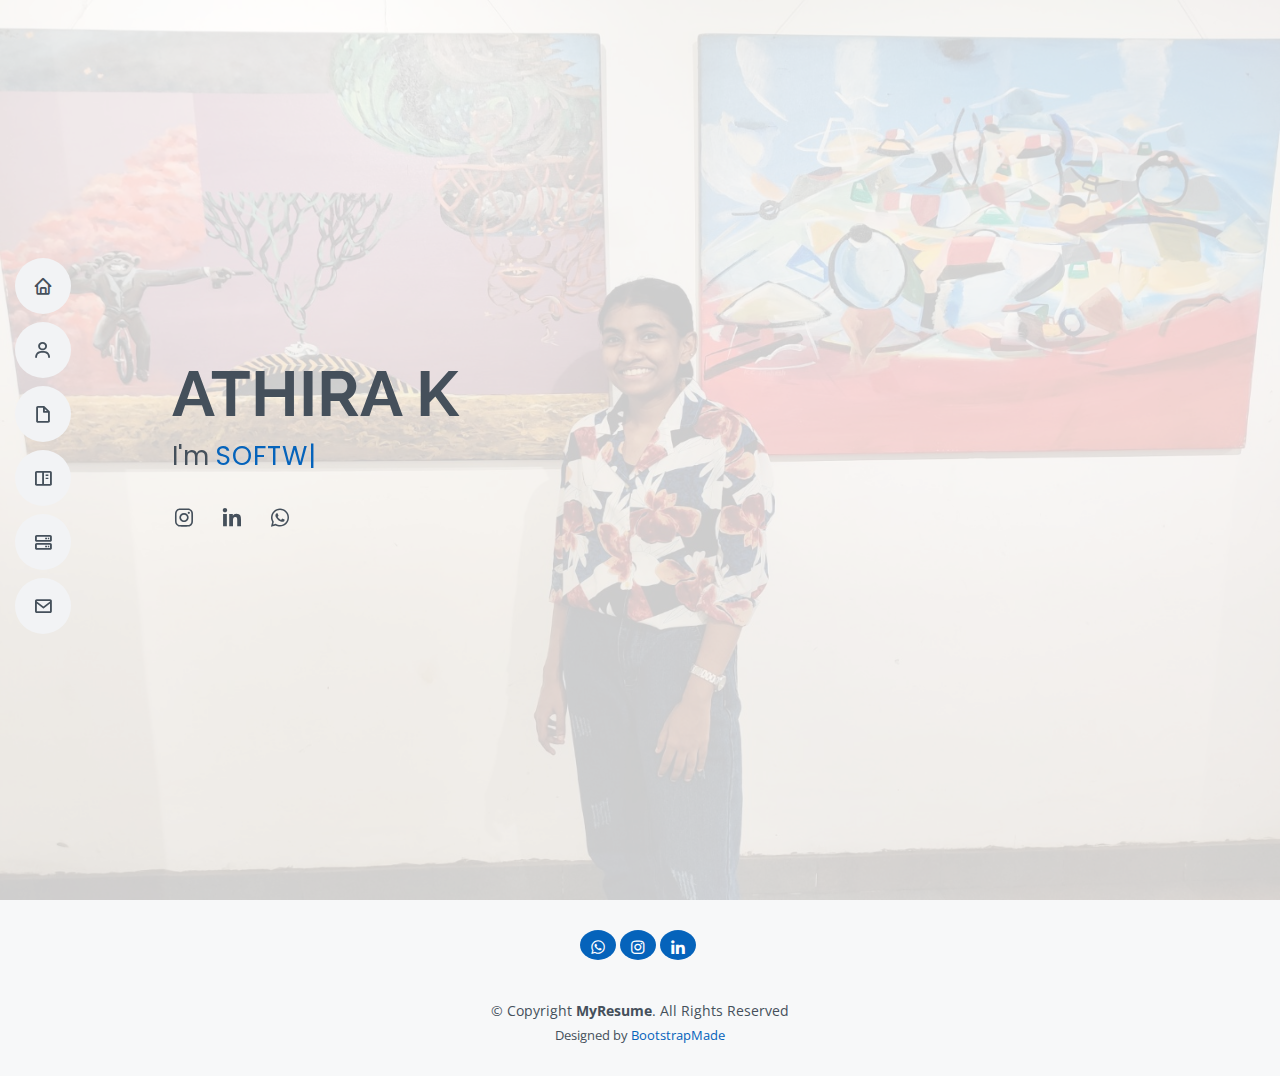
<file: index.html>
<!DOCTYPE html>
<html lang="en">

<head>
  <meta charset="utf-8">
  <meta content="width=device-width, initial-scale=1.0" name="viewport">

  <title>MyResume Bootstrap Template - Index</title>
  <meta content="" name="description">
  <meta content="" name="keywords">

  <!-- Favicons -->
  <link href="assets/img/favicon.png" rel="icon">
  <link href="assets/img/apple-touch-icon.png" rel="apple-touch-icon">

  <!-- Google Fonts -->
  <link href="https://fonts.googleapis.com/css?family=Open+Sans:300,300i,400,400i,600,600i,700,700i|Raleway:300,300i,400,400i,500,500i,600,600i,700,700i|Poppins:300,300i,400,400i,500,500i,600,600i,700,700i" rel="stylesheet">

  <!-- Vendor CSS Files -->
  <link href="assets/vendor/aos/aos.css" rel="stylesheet">
  <link href="assets/vendor/bootstrap/css/bootstrap.min.css" rel="stylesheet">
  <link href="assets/vendor/bootstrap-icons/bootstrap-icons.css" rel="stylesheet">
  <link href="assets/vendor/boxicons/css/boxicons.min.css" rel="stylesheet">
  <link href="assets/vendor/glightbox/css/glightbox.min.css" rel="stylesheet">
  <link href="assets/vendor/swiper/swiper-bundle.min.css" rel="stylesheet">

  <!-- Template Main CSS File -->
  <link href="assets/css/style.css" rel="stylesheet">

 
</head>

<body>

  <!-- ======= Mobile nav toggle button ======= -->
  <!-- <button type="button" class="mobile-nav-toggle d-xl-none"><i class="bi bi-list mobile-nav-toggle"></i></button> -->
  <i class="bi bi-list mobile-nav-toggle d-lg-none"></i>
  <!-- ======= Header ======= -->
  <header id="header" class="d-flex flex-column justify-content-center">

    <nav id="navbar" class="navbar nav-menu">
      <ul>
        <li><a href="index.html" class="nav-link scrollto"><i class="bx bx-home"></i> <span>Home</span></a></li>
        <li><a href="about.html" class="nav-link scrollto"><i class="bx bx-user"></i> <span>About</span></a></li>
        <li><a href="resume.html" class="nav-link scrollto"><i class="bx bx-file-blank"></i> <span>Resume</span></a></li>
        <li><a href="portfolio.html" class="nav-link scrollto"><i class="bx bx-book-content"></i> <span>Hobbies</span></a></li>
        <li><a href="services.html" class="nav-link scrollto"><i class="bx bx-server"></i> <span>Services</span></a></li>
        <li><a href="contact.html" class="nav-link scrollto"><i class="bx bx-envelope"></i> <span>Contact</span></a></li>
      </ul>
    </nav><!-- .nav-menu -->

  </header><!-- End Header -->

  <!-- ======= Hero Section ======= -->
  <section id="hero" class="d-flex flex-column justify-content-center">
    <div class="container" data-aos="zoom-in" data-aos-delay="100">
      <h1>ATHIRA K</h1>
      <p>I'm <span class="typed" data-typed-items="SOFTWARE ENGINEER"></span></p>
      <div class="social-links">
        <a href="https://instagram.com/elowen_fern?igshid=MmIzYWVlNDQ5Yg==" class="instagram"><i class="bx bxl-instagram"></i></a>
        <a href="https://in.linkedin.com/in/athira-k-525542283" class="linkedin"><i class="bx bxl-linkedin"></i></a>
        <a href="https://wa.me/7356439929" class="Whatsapp"><i class="bx bxl-whatsapp"></i></a>

      </div>
    </div>
  </section><!-- End Hero -->

  <!-- ======= Footer ======= -->
  <footer id="footer">
    <div class="container">
      <div class="social-links">
        <a href="https://wa.me/7356439929" class="Whatsapp"><i class="bx bxl-whatsapp"></i></a>
        <a href="https://instagram.com/elowen_fern?igshid=MmIzYWVlNDQ5Yg==" class="instagram"><i class="bx bxl-instagram"></i></a>
        <a href="https://in.linkedin.com/in/athira-k-525542283" class="linkedin"><i class="bx bxl-linkedin"></i></a>
      </div>
      <div class="copyright">
        &copy; Copyright <strong><span>MyResume</span></strong>. All Rights Reserved
      </div>
      <div class="credits">
        <!-- All the links in the footer should remain intact. -->
        <!-- You can delete the links only if you purchased the pro version. -->
        <!-- Licensing information: [license-url] -->
        <!-- Purchase the pro version with working PHP/AJAX contact form: https://bootstrapmade.com/free-html-bootstrap-template-my-resume/ -->
        Designed by <a href="https://bootstrapmade.com/">BootstrapMade</a>
      </div>
    </div>
  </footer><!-- End Footer -->

  <div id="preloader"></div>
  <a href="#" class="back-to-top d-flex align-items-center justify-content-center"><i class="bi bi-arrow-up-short"></i></a>

  <!-- Vendor JS Files -->
  <script src="assets/vendor/purecounter/purecounter_vanilla.js"></script>
  <script src="assets/vendor/aos/aos.js"></script>
  <script src="assets/vendor/bootstrap/js/bootstrap.bundle.min.js"></script>
  <script src="assets/vendor/glightbox/js/glightbox.min.js"></script>
  <script src="assets/vendor/isotope-layout/isotope.pkgd.min.js"></script>
  <script src="assets/vendor/swiper/swiper-bundle.min.js"></script>
  <script src="assets/vendor/typed.js/typed.umd.js"></script>
  <script src="assets/vendor/waypoints/noframework.waypoints.js"></script>
  <script src="assets/vendor/php-email-form/validate.js"></script>

  <!-- Template Main JS File -->
  <script src="assets/js/main.js"></script>

</body>

</html>
</file>
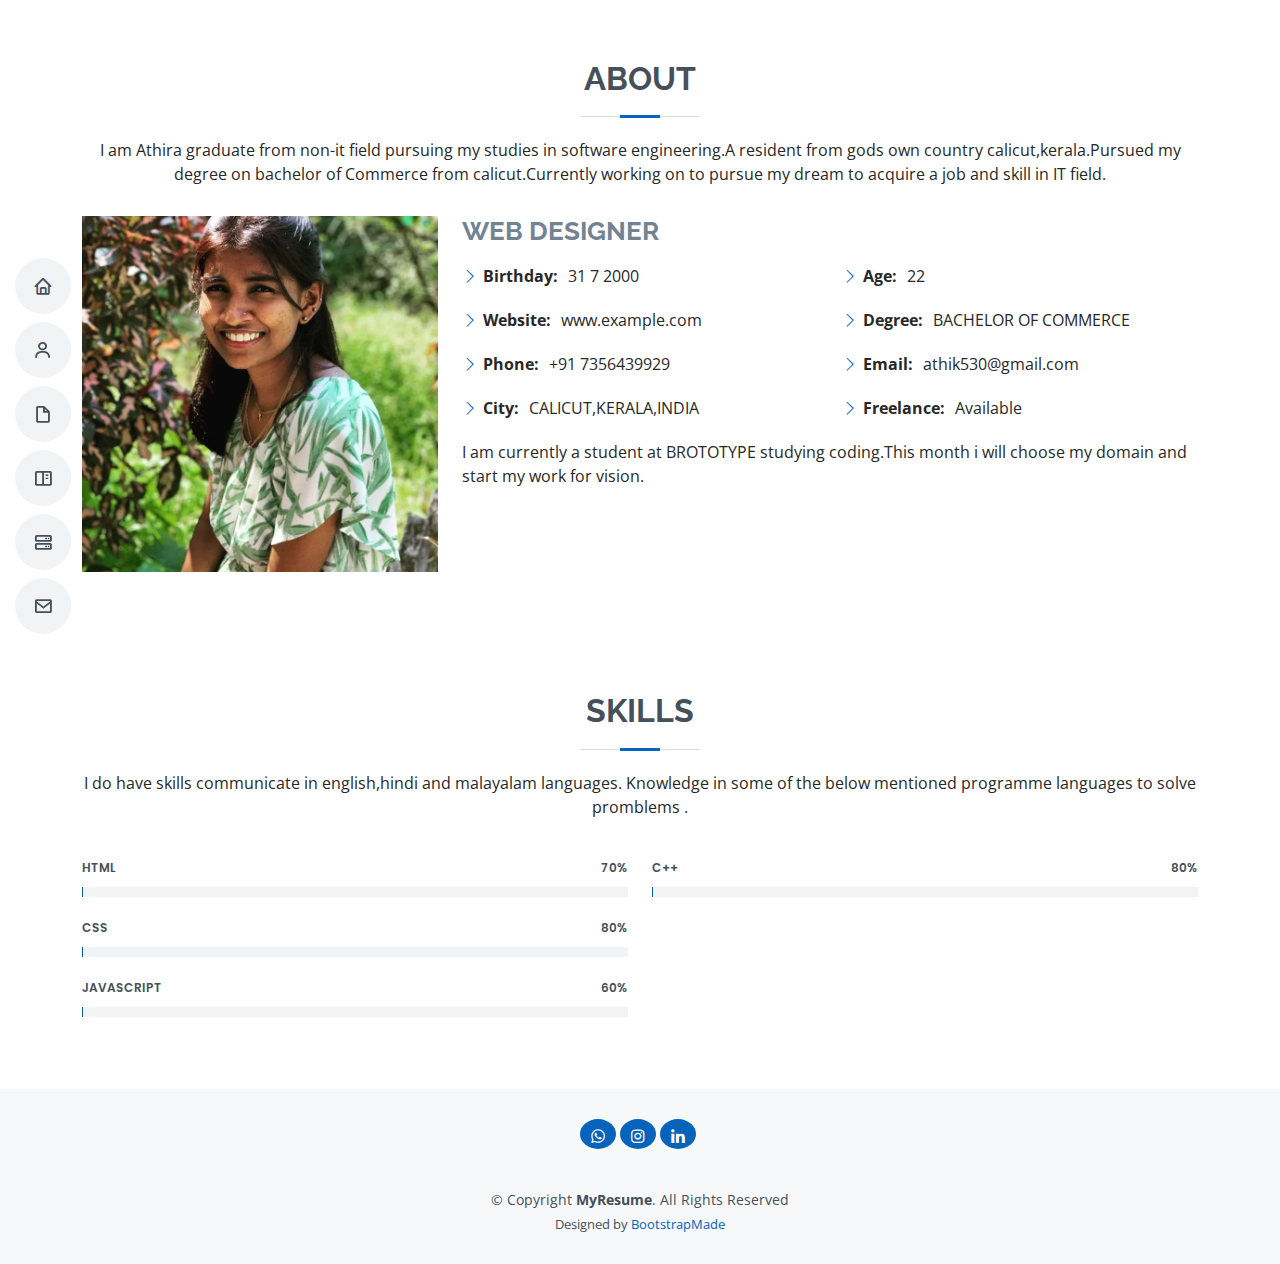
<file: about.html>
<!DOCTYPE html>
<html lang="en">

<head>
  <meta charset="utf-8">
  <meta content="width=device-width, initial-scale=1.0" name="viewport">

  <title>MyResume Bootstrap Template - Index</title>
  <meta content="" name="description">
  <meta content="" name="keywords">

  <!-- Favicons -->
  <link href="assets/img/favicon.png" rel="icon">
  <link href="assets/img/apple-touch-icon.png" rel="apple-touch-icon">

  <!-- Google Fonts -->
  <link href="https://fonts.googleapis.com/css?family=Open+Sans:300,300i,400,400i,600,600i,700,700i|Raleway:300,300i,400,400i,500,500i,600,600i,700,700i|Poppins:300,300i,400,400i,500,500i,600,600i,700,700i" rel="stylesheet">

  <!-- Vendor CSS Files -->
  <link href="assets/vendor/aos/aos.css" rel="stylesheet">
  <link href="assets/vendor/bootstrap/css/bootstrap.min.css" rel="stylesheet">
  <link href="assets/vendor/bootstrap-icons/bootstrap-icons.css" rel="stylesheet">
  <link href="assets/vendor/boxicons/css/boxicons.min.css" rel="stylesheet">
  <link href="assets/vendor/glightbox/css/glightbox.min.css" rel="stylesheet">
  <link href="assets/vendor/swiper/swiper-bundle.min.css" rel="stylesheet">

  <!-- Template Main CSS File -->
  <link href="assets/css/style.css" rel="stylesheet">

  <!-- =======================================================
  * Template Name: MyResume
  * Updated: Jun 13 2023 with Bootstrap v5.3.0
  * Template URL: https://bootstrapmade.com/free-html-bootstrap-template-my-resume/
  * Author: BootstrapMade.com
  * License: https://bootstrapmade.com/license/
  ======================================================== -->
</head>

<body>

  <!-- ======= Mobile nav toggle button ======= -->
  <!-- <button type="button" class="mobile-nav-toggle d-xl-none"><i class="bi bi-list mobile-nav-toggle"></i></button> -->
  <i class="bi bi-list mobile-nav-toggle d-lg-none"></i>
  <!-- ======= Header ======= -->
  <header id="header" class="d-flex flex-column justify-content-center">

    <nav id="navbar" class="navbar nav-menu">
      <ul>
        <li><a href="index.html" class="nav-link scrollto "><i class="bx bx-home"></i> <span>Home</span></a></li>
        <li><a href="about.html" class="nav-link scrollto"><i class="bx bx-user"></i> <span>About</span></a></li>
        <li><a href="resume.html" class="nav-link scrollto"><i class="bx bx-file-blank"></i> <span>Resume</span></a></li>
        <li><a href="hobbies.html" class="nav-link scrollto"><i class="bx bx-book-content"></i> <span>Hobbies</span></a></li>
        <li><a href="services.html" class="nav-link scrollto"><i class="bx bx-server"></i> <span>Services</span></a></li>
        <li><a href="contact.html" class="nav-link scrollto"><i class="bx bx-envelope"></i> <span>Contact</span></a></li>
      </ul>
    </nav><!-- .nav-menu -->

  </header><!-- End Header -->
  <!-- ======= About Section ======= -->
  <section id="about" class="about">
    <div class="container" data-aos="fade-up">

      <div class="section-title">
        <h2>About</h2>
        <p>I am Athira  graduate from non-it field pursuing my studies in software engineering.A resident from  gods own country calicut,kerala.Pursued my degree on bachelor of Commerce from calicut.Currently working on to pursue my dream to acquire a job and skill in IT field.</p>
      </div>

      <div class="row">
        <div class="col-lg-4">
          <img src="m2.jpg" class="img-fluid" alt="">
        </div>
        <div class="col-lg-8 pt-4 pt-lg-0 content">
          <h3>WEB DESIGNER</h3>
          <p class="fst-italic">
            
          </p>
          <div class="row">
            <div class="col-lg-6">
              <ul>
                <li><i class="bi bi-chevron-right"></i> <strong>Birthday:</strong> <span>31 7 2000</span></li>
                <li><i class="bi bi-chevron-right"></i> <strong>Website:</strong> <span>www.example.com</span></li>
                <li><i class="bi bi-chevron-right"></i> <strong>Phone:</strong> <span>+91 7356439929</span></li>
                <li><i class="bi bi-chevron-right"></i> <strong>City:</strong> <span>CALICUT,KERALA,INDIA</span></li>
              </ul>
            </div>
            <div class="col-lg-6">
              <ul>
                <li><i class="bi bi-chevron-right"></i> <strong>Age:</strong> <span>22</span></li>
                <li><i class="bi bi-chevron-right"></i> <strong>Degree:</strong> <span>BACHELOR OF COMMERCE</span></li>
                <li><i class="bi bi-chevron-right"></i> <strong>Email:</strong> <span>athik530@gmail.com</span></li>
                <li><i class="bi bi-chevron-right"></i> <strong>Freelance:</strong> <span>Available</span></li>
              </ul>
            </div>
          </div>
          <p>
            I am currently a student at BROTOTYPE studying coding.This month i will choose my domain and start my work for vision.
          </p>
        </div>
      </div>

    </div>
  </section><!-- End About Section -->
  <section id="skills" class="skills section-bg">
    <div class="container" data-aos="fade-up">

      <div class="section-title">
        <h2>Skills</h2>
        <p>I do have skills communicate in english,hindi and malayalam languages. Knowledge in some of the below mentioned programme languages to solve promblems .  </p>
      </div>

      <div class="row skills-content">

        <div class="col-lg-6">

          <div class="progress">
            <span class="skill">HTML <i class="val">70%</i></span>
            <div class="progress-bar-wrap">
              <div class="progress-bar" role="progressbar" aria-valuenow="70" aria-valuemin="0" aria-valuemax="100"></div>
            </div>
          </div>

          <div class="progress">
            <span class="skill">CSS <i class="val">80%</i></span>
            <div class="progress-bar-wrap">
              <div class="progress-bar" role="progressbar" aria-valuenow="80" aria-valuemin="0" aria-valuemax="100"></div>
            </div>
          </div>

          <div class="progress">
            <span class="skill">JavaScript <i class="val">60%</i></span>
            <div class="progress-bar-wrap">
              <div class="progress-bar" role="progressbar" aria-valuenow="60" aria-valuemin="0" aria-valuemax="100"></div>
            </div>
          </div>

        </div>

        <div class="col-lg-6">

          <div class="progress">
            <span class="skill">C++ <i class="val">80%</i></span>
            <div class="progress-bar-wrap">
              <div class="progress-bar" role="progressbar" aria-valuenow="80" aria-valuemin="0" aria-valuemax="100"></div>
            </div>
          </div>
        </div>

      </div>

    </div>
  </section><!-- End Skills Section -->

  <footer id="footer">
    <div class="container">
      <div class="social-links">
        <a href="https://wa.me/7356439929" class="Whatsapp"><i class="bx bxl-whatsapp"></i></a>
        <a href="https://instagram.com/elowen_fern?igshid=MmIzYWVlNDQ5Yg==" class="instagram"><i class="bx bxl-instagram"></i></a>
        <a href="https://in.linkedin.com/in/athira-k-525542283" class="linkedin"><i class="bx bxl-linkedin"></i></a>
      </div>
      <div class="copyright">
        &copy; Copyright <strong><span>MyResume</span></strong>. All Rights Reserved
      </div>
      <div class="credits">
        <!-- All the links in the footer should remain intact. -->
        <!-- You can delete the links only if you purchased the pro version. -->
        <!-- Licensing information: [license-url] -->
        <!-- Purchase the pro version with working PHP/AJAX contact form: https://bootstrapmade.com/free-html-bootstrap-template-my-resume/ -->
        Designed by <a href="https://bootstrapmade.com/">BootstrapMade</a>
      </div>
    </div>
  </footer><!-- End Footer -->

  <div id="preloader"></div>
  <a href="#" class="back-to-top d-flex align-items-center justify-content-center"><i class="bi bi-arrow-up-short"></i></a>

  <!-- Vendor JS Files -->
  <script src="assets/vendor/purecounter/purecounter_vanilla.js"></script>
  <script src="assets/vendor/aos/aos.js"></script>
  <script src="assets/vendor/bootstrap/js/bootstrap.bundle.min.js"></script>
  <script src="assets/vendor/glightbox/js/glightbox.min.js"></script>
  <script src="assets/vendor/isotope-layout/isotope.pkgd.min.js"></script>
  <script src="assets/vendor/swiper/swiper-bundle.min.js"></script>
  <script src="assets/vendor/typed.js/typed.umd.js"></script>
  <script src="assets/vendor/waypoints/noframework.waypoints.js"></script>
  <script src="assets/vendor/php-email-form/validate.js"></script>

  <!-- Template Main JS File -->
  <script src="assets/js/main.js"></script>

</body>

</html>
</file>
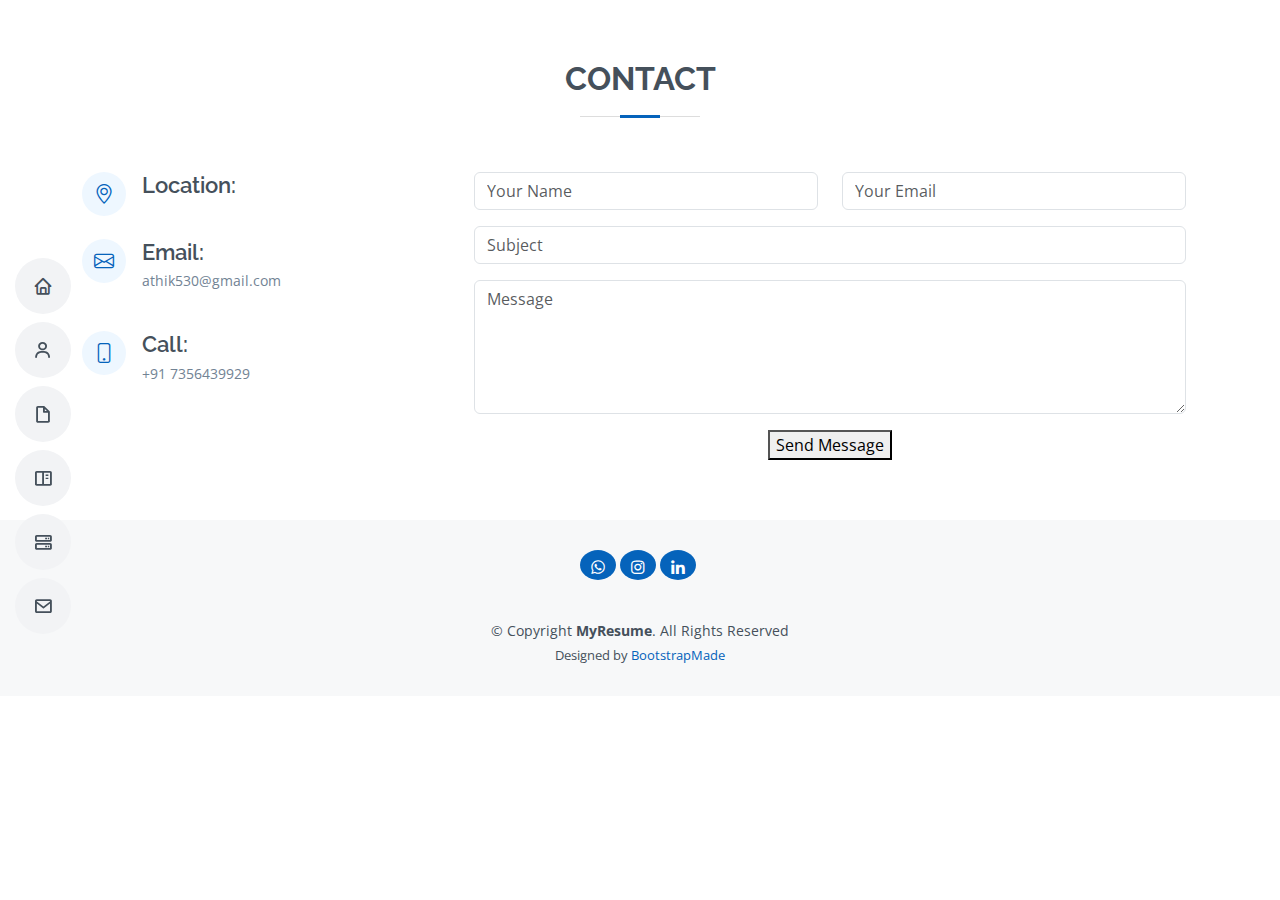
<file: contact.html>
<!DOCTYPE html>
<html lang="en">

<head>
  <meta charset="utf-8">
  <meta content="width=device-width, initial-scale=1.0" name="viewport">

  <title>MyResume Bootstrap Template - Index</title>
  <meta content="" name="description">
  <meta content="" name="keywords">

  <!-- Favicons -->
  <link href="assets/img/favicon.png" rel="icon">
  <link href="assets/img/apple-touch-icon.png" rel="apple-touch-icon">

  <!-- Google Fonts -->
  <link href="https://fonts.googleapis.com/css?family=Open+Sans:300,300i,400,400i,600,600i,700,700i|Raleway:300,300i,400,400i,500,500i,600,600i,700,700i|Poppins:300,300i,400,400i,500,500i,600,600i,700,700i" rel="stylesheet">

  <!-- Vendor CSS Files -->
  <link href="assets/vendor/aos/aos.css" rel="stylesheet">
  <link href="assets/vendor/bootstrap/css/bootstrap.min.css" rel="stylesheet">
  <link href="assets/vendor/bootstrap-icons/bootstrap-icons.css" rel="stylesheet">
  <link href="assets/vendor/boxicons/css/boxicons.min.css" rel="stylesheet">
  <link href="assets/vendor/glightbox/css/glightbox.min.css" rel="stylesheet">
  <link href="assets/vendor/swiper/swiper-bundle.min.css" rel="stylesheet">

  <!-- Template Main CSS File -->
  <link href="assets/css/style.css" rel="stylesheet">

  <!-- =======================================================
  * Template Name: MyResume
  * Updated: Jun 13 2023 with Bootstrap v5.3.0
  * Template URL: https://bootstrapmade.com/free-html-bootstrap-template-my-resume/
  * Author: BootstrapMade.com
  * License: https://bootstrapmade.com/license/
  ======================================================== -->
</head>

<body>

  <!-- ======= Mobile nav toggle button ======= -->
  <!-- <button type="button" class="mobile-nav-toggle d-xl-none"><i class="bi bi-list mobile-nav-toggle"></i></button> -->
  <i class="bi bi-list mobile-nav-toggle d-lg-none"></i>
  <!-- ======= Header ======= -->
  <header id="header" class="d-flex flex-column justify-content-center">

    <nav id="navbar" class="navbar nav-menu">
      <ul>
        <li><a href="index.html" class="nav-link scrollto "><i class="bx bx-home"></i> <span>Home</span></a></li>
        <li><a href="about.html" class="nav-link scrollto"><i class="bx bx-user"></i> <span>About</span></a></li>
        <li><a href="resume.html" class="nav-link scrollto"><i class="bx bx-file-blank"></i> <span>Resume</span></a></li>
        <li><a href="hobbies.html" class="nav-link scrollto"><i class="bx bx-book-content"></i> <span>Hobbies</span></a></li>
        <li><a href="services.html" class="nav-link scrollto"><i class="bx bx-server"></i> <span>Services</span></a></li>
        <li><a href="contact.html" class="nav-link scrollto"><i class="bx bx-envelope"></i> <span>Contact</span></a></li>
      </ul>
    </nav><!-- .nav-menu -->

  </header><!-- End Header -->
  <section id="contact" class="contact">
    <div class="container" data-aos="fade-up">

      <div class="section-title">
        <h2>Contact</h2>
      </div>

      <div class="row mt-1">

        <div class="col-lg-4">
          <div class="info">
            <div class="address">
              <a href="https://maps.app.goo.gl/oipf3n4MUN1Brwfe8?g_st=iw"><i class="bi bi-geo-alt"></i></a>
              <h4>Location:</h4>
              <p></p>
            </div>

            <div class="email">
             <a href="mailto:athik530@gmail.com"><i class="bi bi-envelope"></i></a>
              <h4>Email:</h4>
              <p>athik530@gmail.com</p>
            </div>

            <div class="phone">
              <i class="bi bi-phone"></i>
              <h4>Call:</h4>
              <p>+91 7356439929</p>
            </div>

          </div>

        </div>

        <div class="col-lg-8 mt-5 mt-lg-0">
<div class="container">
          <form role="form" id="form1" class="email-form" method="post" action="http://formsubmit.co/athik530@gmail.com"onsubmit="return validateform()">
            <div class="row">
              <div class="col-md-6 form-group">
                <input type="text" name="name" class="form-control" id="name" placeholder="Your Name" required>
              </div>
              <div class="col-md-6 form-group mt-3 mt-md-0">
                <input type="email" class="form-control" name="email" id="email" placeholder="Your Email" required>
              </div>
            </div>
            <div class="form-group mt-3">
              <input type="text" class="form-control" name="subject" id="subject" placeholder="Subject" required>
            </div>
            <div class="form-group mt-3">
              <textarea class="form-control" name="message" rows="5" placeholder="Message" required></textarea>
            </div>
           
            <div class="text-center mt-3"><button type="submit" onclick="validateform()">Send Message</button></div>
          </form>

        </div>

      </div>

    </div>
  </section><!-- End Contact Section -->




  <footer id="footer">
    <div class="container">
      <div class="social-links">
        <a href="https://wa.me/7356439929" class="Whatsapp"><i class="bx bxl-whatsapp"></i></a>
        <a href="https://instagram.com/elowen_fern?igshid=MmIzYWVlNDQ5Yg==" class="instagram"><i class="bx bxl-instagram"></i></a>
        <a href="https://in.linkedin.com/in/athira-k-525542283" class="linkedin"><i class="bx bxl-linkedin"></i></a>
      </div>
      <div class="copyright">
        &copy; Copyright <strong><span>MyResume</span></strong>. All Rights Reserved
      </div>
      <div class="credits">
        <!-- All the links in the footer should remain intact. -->
        <!-- You can delete the links only if you purchased the pro version. -->
        <!-- Licensing information: [license-url] -->
        <!-- Purchase the pro version with working PHP/AJAX contact form: https://bootstrapmade.com/free-html-bootstrap-template-my-resume/ -->
        Designed by <a href="https://bootstrapmade.com/">BootstrapMade</a>
      </div>
    </div>
  </footer><!-- End Footer -->

  <div id="preloader"></div>
  <a href="#" class="back-to-top d-flex align-items-center justify-content-center"><i class="bi bi-arrow-up-short"></i></a>

  <!-- Vendor JS Files -->
  <script src="assets/vendor/purecounter/purecounter_vanilla.js"></script>
  <script src="assets/vendor/aos/aos.js"></script>
  <script src="assets/vendor/bootstrap/js/bootstrap.bundle.min.js"></script>
  <script src="assets/vendor/glightbox/js/glightbox.min.js"></script>
  <script src="assets/vendor/isotope-layout/isotope.pkgd.min.js"></script>
  <script src="assets/vendor/swiper/swiper-bundle.min.js"></script>
  <script src="assets/vendor/typed.js/typed.umd.js"></script>
  <script src="assets/vendor/waypoints/noframework.waypoints.js"></script>
  <script src="assets/vendor/php-email-form/validate.js"></script>

  <!-- Template Main JS File -->
  <script src="assets/js/main.js"></script>

</body>
<script src="https://ajax.googleapis.com/ajax/libs/jquery/3.3.1/jquery.min.js"></script>
  <script src="https://cdnjs.cloudflare.com/ajax/libs/popper.js/1.14.3/umd/popper.min.js"></script>
  <script src="https://maxcdn.bootstrapcdn.com/bootstrap/4.1.3/js/bootstrap.min.js"></script>
  <script type="text/javascript">
    function validateform(){  
    var name=document.getElementById("name").value 
    var text=document.getElementById("text").value 
    var email=document.getElementById("email").value
    var emailRegex = /^[a-z A-Z 0-9 _\-\.]+[@][a-z]+[\.][a-z]{2,3}$/;
      
    if (name==null|| name==""){  
      alert("Name can't be blank");  
      return false;  
    }else if(!isNaN(name)){
    alert(" Invalid Name ");
    return false;
    

       }   else if(!email.match(mailformat))
      {
        alert("You have entered an invalid email address!");
        document.form1.email.focus();
        return false;
      }  else if(text==""||text==null){  
        alert("Message null??");  
        return false;  
        }
      else
      {
        alert("Form Submitted Successfully");
      } 
    }
document.getElementById("form").addEventListener("submit", function(event) {
  event.preventDefault(); 
  validateForm();
});
</script>
    </html>
</file>
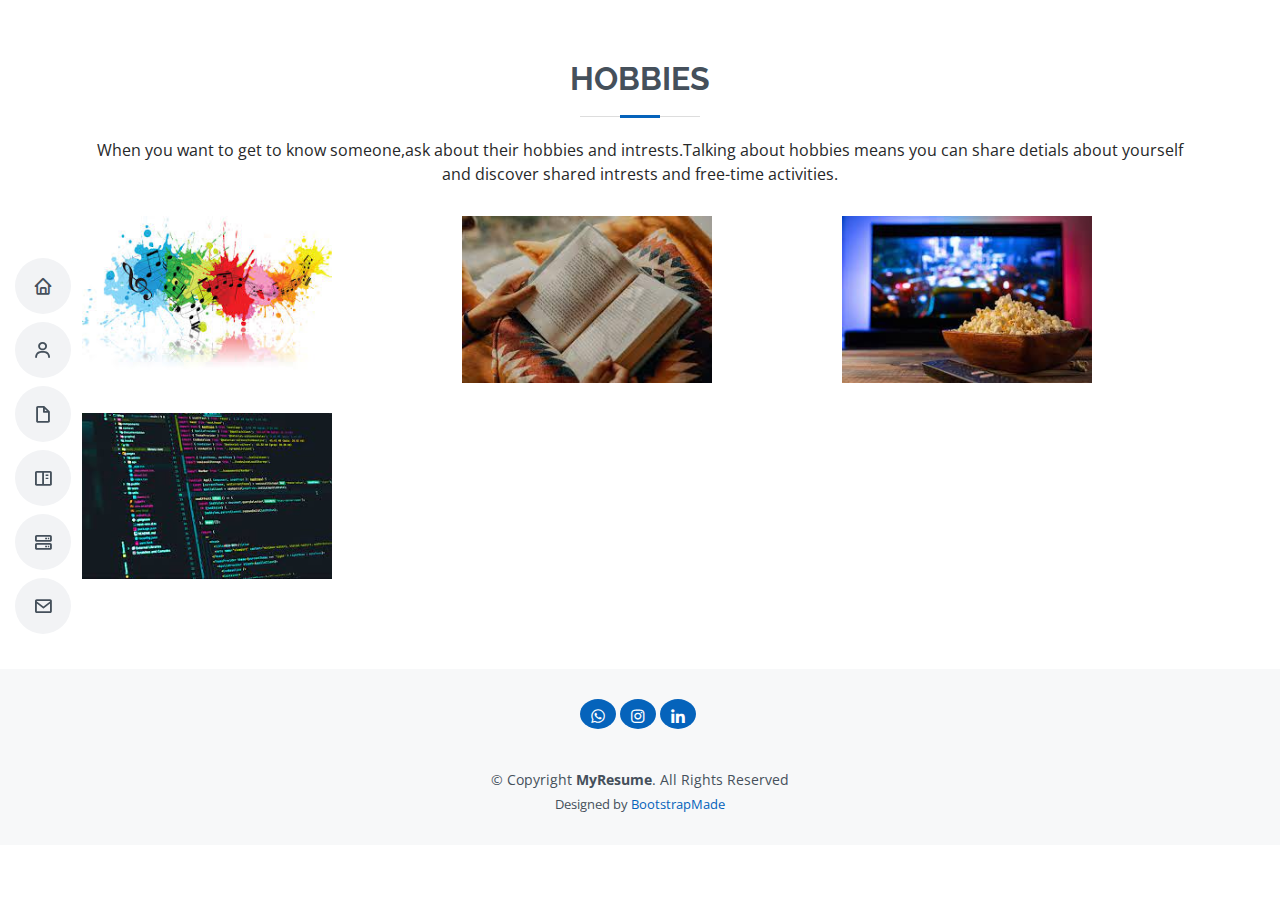
<file: hobbies.html>
<!DOCTYPE html>
<html lang="en">

<head>
  <meta charset="utf-8">
  <meta content="width=device-width, initial-scale=1.0" name="viewport">

  <title>MyResume Bootstrap Template - Index</title>
  <meta content="" name="description">
  <meta content="" name="keywords">

  <!-- Favicons -->
  <link href="assets/img/favicon.png" rel="icon">
  <link href="assets/img/apple-touch-icon.png" rel="apple-touch-icon">

  <!-- Google Fonts -->
  <link href="https://fonts.googleapis.com/css?family=Open+Sans:300,300i,400,400i,600,600i,700,700i|Raleway:300,300i,400,400i,500,500i,600,600i,700,700i|Poppins:300,300i,400,400i,500,500i,600,600i,700,700i" rel="stylesheet">

  <!-- Vendor CSS Files -->
  <link href="assets/vendor/aos/aos.css" rel="stylesheet">
  <link href="assets/vendor/bootstrap/css/bootstrap.min.css" rel="stylesheet">
  <link href="assets/vendor/bootstrap-icons/bootstrap-icons.css" rel="stylesheet">
  <link href="assets/vendor/boxicons/css/boxicons.min.css" rel="stylesheet">
  <link href="assets/vendor/glightbox/css/glightbox.min.css" rel="stylesheet">
  <link href="assets/vendor/swiper/swiper-bundle.min.css" rel="stylesheet">

  <!-- Template Main CSS File -->
  <link href="assets/css/style.css" rel="stylesheet">

  <!-- =======================================================
  * Template Name: MyResume
  * Updated: Jun 13 2023 with Bootstrap v5.3.0
  * Template URL: https://bootstrapmade.com/free-html-bootstrap-template-my-resume/
  * Author: BootstrapMade.com
  * License: https://bootstrapmade.com/license/
  ======================================================== -->
</head>

<body>

  <!-- ======= Mobile nav toggle button ======= -->
  <!-- <button type="button" class="mobile-nav-toggle d-xl-none"><i class="bi bi-list mobile-nav-toggle"></i></button> -->
  <i class="bi bi-list mobile-nav-toggle d-lg-none"></i>
  <!-- ======= Header ======= -->
  <header id="header" class="d-flex flex-column justify-content-center">

    <nav id="navbar" class="navbar nav-menu">
      <ul>
        <li><a href="index.html" class="nav-link scrollto "><i class="bx bx-home"></i> <span>Home</span></a></li>
        <li><a href="about.html" class="nav-link scrollto"><i class="bx bx-user"></i> <span>About</span></a></li>
        <li><a href="resume.html" class="nav-link scrollto"><i class="bx bx-file-blank"></i> <span>Resume</span></a></li>
        <li><a href="hobbies.html" class="nav-link scrollto"><i class="bx bx-book-content"></i> <span>Hobbies</span></a></li>
        <li><a href="services.html" class="nav-link scrollto"><i class="bx bx-server"></i> <span>Services</span></a></li>
        <li><a href="contact.html" class="nav-link scrollto"><i class="bx bx-envelope"></i> <span>Contact</span></a></li>
      </ul>
    </nav><!-- .nav-menu -->

  </header><!-- End Header -->
  <section id="portfolio" class="portfolio section-bg">
    <div class="container" data-aos="fade-up">

      <div class="section-title">
        <h2>Hobbies</h2>
        <p>When you want to get to know someone,ask about their hobbies and intrests.Talking about hobbies means you can share detials about yourself and discover shared intrests and free-time activities.</p>
      </div>

    

      <div class="row portfolio-container" data-aos="fade-up" data-aos-delay="200">

       <div class="col-lg-4 col-md-6 portfolio-item filter-app"> 
          <div class="portfolio-wrap">
            <img src="MUSIC.jpg" class="img-fluid" alt="">
            <div class="portfolio-info">
              <h4>MUSIC</h4>

            </div>
          </div>
        </div>

         <div class="col-lg-4 col-md-6 portfolio-item filter-web"> 
          <div class="portfolio-wrap">
            <img src="read.jpg" class="img-fluid" alt="">
            <div class="portfolio-info">
              <h4>READING</h4>
            
            </div>
          </div>
        </div>

        <div class="col-lg-4 col-md-6 portfolio-item filter-app"> 
          <div class="portfolio-wrap">
            <img src="watch.jpg" class="img-fluid" alt="">
            <div class="portfolio-info">
              <h4>WATCHING MOVIES</h4>
             
            </div>
          </div>
        </div>
        <div class="col-lg-4 col-md-6 portfolio-item filter-app"> 
          <div class="portfolio-wrap">
            <img src="cod.jpeg" class="img-fluid" alt="">
            <div class="portfolio-info">
              <h4>Coding</h4>
            </div>
          </div>
        </div>
      </div>
    </div>
  </section>
  <!-- < End Portfolio Section> -->
  







  <footer id="footer">
    <div class="container">
      <div class="social-links">
        <a href="https://wa.me/7356439929" class="Whatsapp"><i class="bx bxl-whatsapp"></i></a>
        <a href="https://instagram.com/elowen_fern?igshid=MmIzYWVlNDQ5Yg==" class="instagram"><i class="bx bxl-instagram"></i></a>
        <a href="https://in.linkedin.com/in/athira-k-525542283" class="linkedin"><i class="bx bxl-linkedin"></i></a>
      </div>
      <div class="copyright">
        &copy; Copyright <strong><span>MyResume</span></strong>. All Rights Reserved
      </div>
      <div class="credits">
        <!-- All the links in the footer should remain intact. -->
        <!-- You can delete the links only if you purchased the pro version. -->
        <!-- Licensing information: [license-url] -->
        <!-- Purchase the pro version with working PHP/AJAX contact form: https://bootstrapmade.com/free-html-bootstrap-template-my-resume/ -->
        Designed by <a href="https://bootstrapmade.com/">BootstrapMade</a>
      </div>
    </div>
  </footer><!-- End Footer -->

  <div id="preloader"></div>
  <a href="#" class="back-to-top d-flex align-items-center justify-content-center"><i class="bi bi-arrow-up-short"></i></a>

  <!-- Vendor JS Files -->
  <script src="assets/vendor/purecounter/purecounter_vanilla.js"></script>
  <script src="assets/vendor/aos/aos.js"></script>
  <script src="assets/vendor/bootstrap/js/bootstrap.bundle.min.js"></script>
  <script src="assets/vendor/glightbox/js/glightbox.min.js"></script>
  <script src="assets/vendor/isotope-layout/isotope.pkgd.min.js"></script>
  <script src="assets/vendor/swiper/swiper-bundle.min.js"></script>
  <script src="assets/vendor/typed.js/typed.umd.js"></script>
  <script src="assets/vendor/waypoints/noframework.waypoints.js"></script>
  <script src="assets/vendor/php-email-form/validate.js"></script>

  <!-- Template Main JS File -->
  <script src="assets/js/main.js"></script>

</body>

</html>
</file>
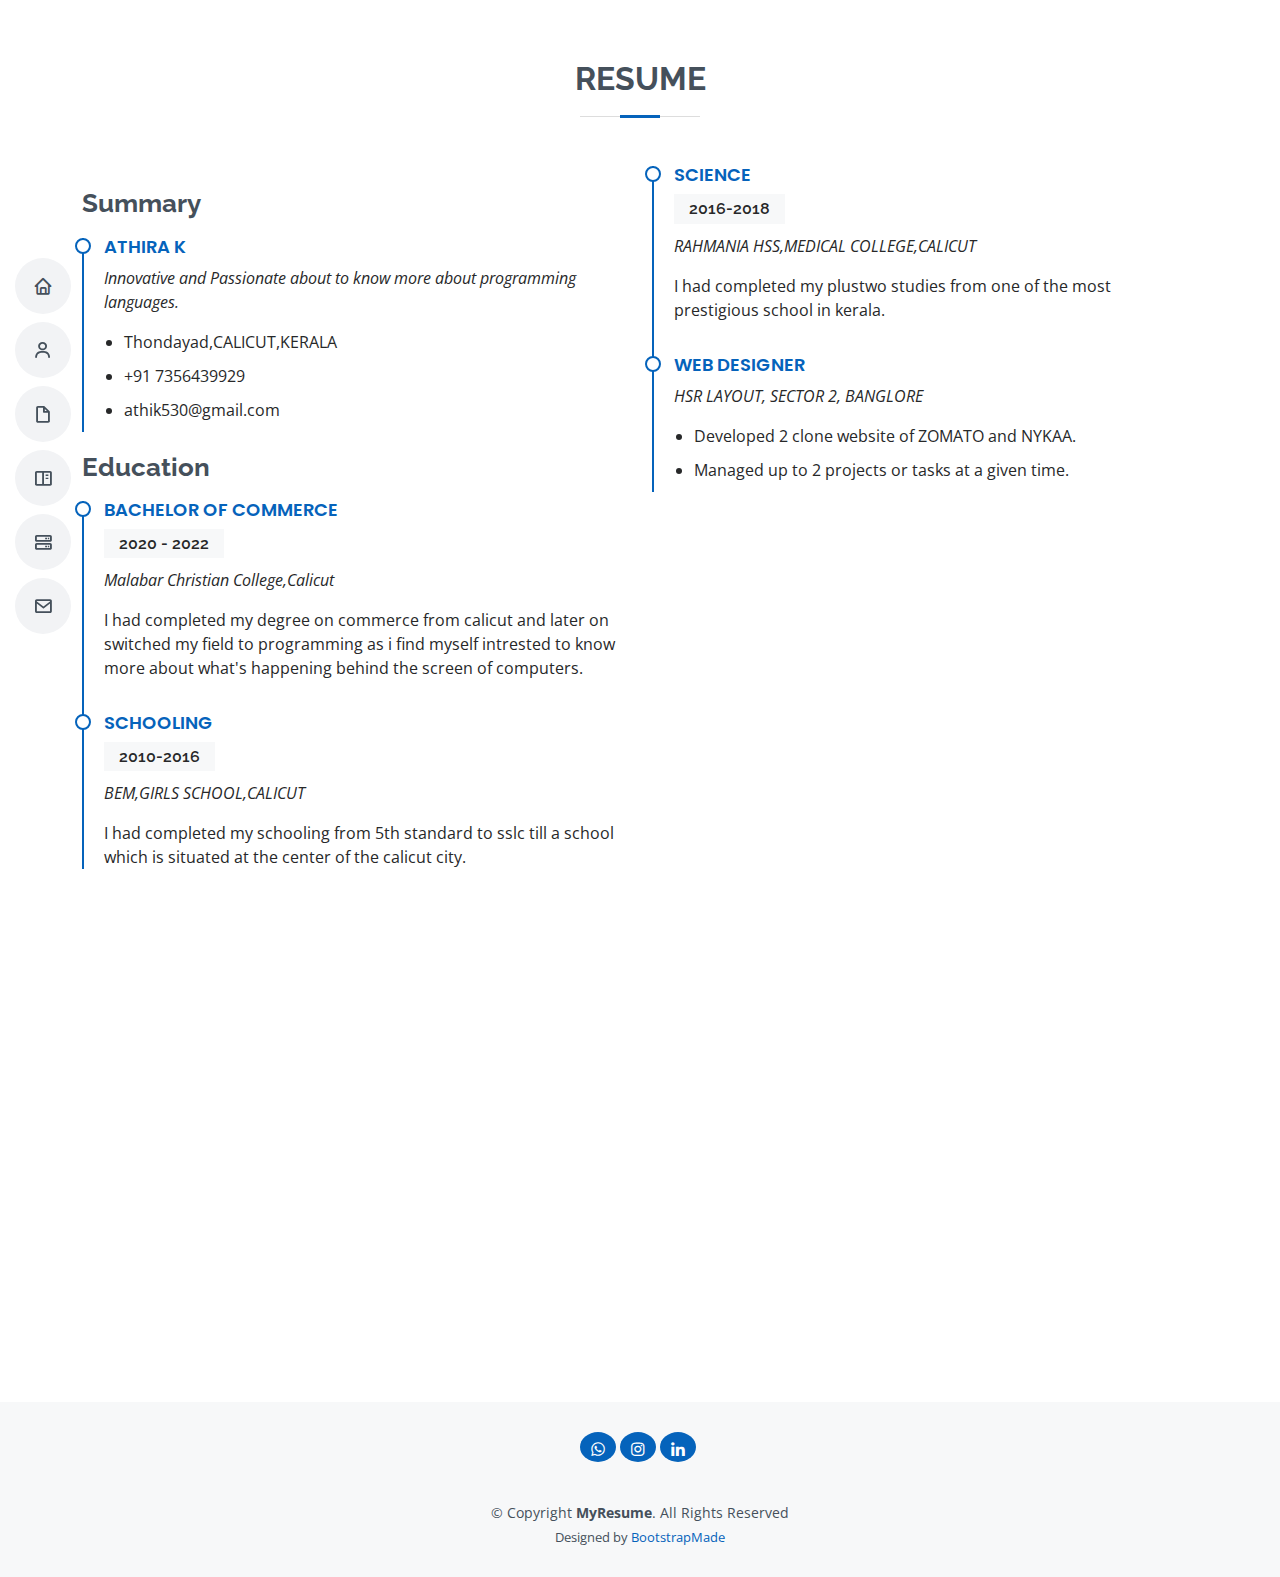
<file: resume.html>
<!DOCTYPE html>
<html lang="en">

<head>
  <meta charset="utf-8">
  <meta content="width=device-width, initial-scale=1.0" name="viewport">

  <title>MyResume Bootstrap Template - Index</title>
  <meta content="" name="description">
  <meta content="" name="keywords">

  <!-- Favicons -->
  <link href="assets/img/favicon.png" rel="icon">
  <link href="assets/img/apple-touch-icon.png" rel="apple-touch-icon">

  <!-- Google Fonts -->
  <link href="https://fonts.googleapis.com/css?family=Open+Sans:300,300i,400,400i,600,600i,700,700i|Raleway:300,300i,400,400i,500,500i,600,600i,700,700i|Poppins:300,300i,400,400i,500,500i,600,600i,700,700i" rel="stylesheet">

  <!-- Vendor CSS Files -->
  <link href="assets/vendor/aos/aos.css" rel="stylesheet">
  <link href="assets/vendor/bootstrap/css/bootstrap.min.css" rel="stylesheet">
  <link href="assets/vendor/bootstrap-icons/bootstrap-icons.css" rel="stylesheet">
  <link href="assets/vendor/boxicons/css/boxicons.min.css" rel="stylesheet">
  <link href="assets/vendor/glightbox/css/glightbox.min.css" rel="stylesheet">
  <link href="assets/vendor/swiper/swiper-bundle.min.css" rel="stylesheet">

  <!-- Template Main CSS File -->
  <link href="assets/css/style.css" rel="stylesheet">

  <!-- =======================================================
  * Template Name: MyResume
  * Updated: Jun 13 2023 with Bootstrap v5.3.0
  * Template URL: https://bootstrapmade.com/free-html-bootstrap-template-my-resume/
  * Author: BootstrapMade.com
  * License: https://bootstrapmade.com/license/
  ======================================================== -->
</head>

<body>

  <!-- ======= Mobile nav toggle button ======= -->
  <!-- <button type="button" class="mobile-nav-toggle d-xl-none"><i class="bi bi-list mobile-nav-toggle"></i></button> -->
  <i class="bi bi-list mobile-nav-toggle d-lg-none"></i>
  <!-- ======= Header ======= -->
  <header id="header" class="d-flex flex-column justify-content-center">

    <nav id="navbar" class="navbar nav-menu">
      <ul>
        <li><a href="index.html" class="nav-link scrollto "><i class="bx bx-home"></i> <span>Home</span></a></li>
        <li><a href="about.html" class="nav-link scrollto"><i class="bx bx-user"></i> <span>About</span></a></li>
        <li><a href="resume.html" class="nav-link scrollto"><i class="bx bx-file-blank"></i> <span>Resume</span></a></li>
        <li><a href="hobbies.html" class="nav-link scrollto"><i class="bx bx-book-content"></i> <span>Hobbies</span></a></li>
        <li><a href="services.html" class="nav-link scrollto"><i class="bx bx-server"></i> <span>Services</span></a></li>
        <li><a href="contact.html" class="nav-link scrollto"><i class="bx bx-envelope"></i> <span>Contact</span></a></li>
      </ul>
    </nav><!-- .nav-menu -->

  </header><!-- End Header -->
  <section id="resume" class="resume">
    <div class="container" data-aos="fade-up">

      <div class="section-title">
        <h2>Resume</h2>
        <p></p>
      </div>

      <div class="row">
        <div class="col-lg-6">
          <h3 class="resume-title">Summary</h3>
          <div class="resume-item pb-0">
            <h4>ATHIRA K</h4>
            <p><em>Innovative and Passionate about to know more about programming languages.</em></p>
            <ul>
              <li>Thondayad,CALICUT,KERALA</li>
              <li>+91 7356439929</li>
              <li>athik530@gmail.com</li>
            </ul>
          </div>

          <h3 class="resume-title">Education</h3>
          <div class="resume-item">
            <h4>Bachelor of Commerce</h4>
            <h5>2020 - 2022</h5>
            <p><em>Malabar Christian College,Calicut</em></p>
            <p>I had completed my degree on commerce from calicut and later on switched my field to programming as i find myself intrested to know more about what's happening behind the screen of computers.</p>
          </div>
          <div class="resume-item">
            <h4>Schooling</h4>
            <h5>2010-2016</h5>
            <p><em>BEM,GIRLS SCHOOL,CALICUT</em></p>
            <p>I had completed my schooling from 5th standard to sslc till a school which is situated at the center of the calicut city.</p>
          </div>
        </div>
        <div class="col-lg-6">

          <div class="resume-item">
            <h4>SCIENCE</h4>
            <h5>2016-2018</h5>
            <p><em>RAHMANIA HSS,MEDICAL COLLEGE,CALICUT </em></p>
            <p>I had completed my plustwo studies from one of the most prestigious school in kerala.</p>
            <!-- <ul>
              <li>Lead in the design, development, and implementation of the graphic, layout, and production communication materials</li>
              <li>Delegate tasks to the 7 members of the design team and provide counsel on all aspects of the project. </li>
              <li>Supervise the assessment of all graphic materials in order to ensure quality and accuracy of the design</li>
              <li>Oversee the efficient use of production project budgets ranging from $2,000 - $25,000</li>
            </ul> -->
          </div>
          <div class="resume-item">
            <h4>WEB DESIGNER</h4>
            <p><em>HSR LAYOUT, SECTOR 2, BANGLORE</em></p>
            <ul>
              <li>Developed 2 clone website of ZOMATO and NYKAA.</li>
              <li>Managed up to 2 projects or tasks at a given time.</li>
            </ul>
          </div>
        </div>
      </div>

    </div>
  </section><!-- End Resume Section -->
    <section id="skills" class="skills section-bg">
      <div class="container" data-aos="fade-up">

        <div class="section-title">
          <h2>Skills</h2>
          <p>I do have skills communicate in english,hindi and malayalam languages. Knowledge in some of the below mentioned programme languages to solve promblems .  </p>
        </div>

        <div class="row skills-content">

          <div class="col-lg-6">

            <div class="progress">
              <span class="skill">HTML <i class="val">70%</i></span>
              <div class="progress-bar-wrap">
                <div class="progress-bar" role="progressbar" aria-valuenow="70" aria-valuemin="0" aria-valuemax="100"></div>
              </div>
            </div>

            <div class="progress">
              <span class="skill">CSS <i class="val">80%</i></span>
              <div class="progress-bar-wrap">
                <div class="progress-bar" role="progressbar" aria-valuenow="80" aria-valuemin="0" aria-valuemax="100"></div>
              </div>
            </div>

            <div class="progress">
              <span class="skill">JavaScript <i class="val">60%</i></span>
              <div class="progress-bar-wrap">
                <div class="progress-bar" role="progressbar" aria-valuenow="60" aria-valuemin="0" aria-valuemax="100"></div>
              </div>
            </div>

          </div>

          <div class="col-lg-6">

            <div class="progress">
              <span class="skill">C++ <i class="val">80%</i></span>
              <div class="progress-bar-wrap">
                <div class="progress-bar" role="progressbar" aria-valuenow="80" aria-valuemin="0" aria-valuemax="100"></div>
              </div>
            </div>
          </div>

        </div>

      </div>
    </section><!-- End Skills Section -->

  <footer id="footer">
    <div class="container">
      <div class="social-links">
        <a href="https://wa.me/7356439929" class="Whatsapp"><i class="bx bxl-whatsapp"></i></a>
        <a href="https://instagram.com/elowen_fern?igshid=MmIzYWVlNDQ5Yg==" class="instagram"><i class="bx bxl-instagram"></i></a>
        <a href="https://in.linkedin.com/in/athira-k-525542283" class="linkedin"><i class="bx bxl-linkedin"></i></a>
      </div>
      <div class="copyright">
        &copy; Copyright <strong><span>MyResume</span></strong>. All Rights Reserved
      </div>
      <div class="credits">
        <!-- All the links in the footer should remain intact. -->
        <!-- You can delete the links only if you purchased the pro version. -->
        <!-- Licensing information: [license-url] -->
        <!-- Purchase the pro version with working PHP/AJAX contact form: https://bootstrapmade.com/free-html-bootstrap-template-my-resume/ -->
        Designed by <a href="https://bootstrapmade.com/">BootstrapMade</a>
      </div>
    </div>
  </footer><!-- End Footer -->

  <div id="preloader"></div>
  <a href="#" class="back-to-top d-flex align-items-center justify-content-center"><i class="bi bi-arrow-up-short"></i></a>

  <!-- Vendor JS Files -->
  <script src="assets/vendor/purecounter/purecounter_vanilla.js"></script>
  <script src="assets/vendor/aos/aos.js"></script>
  <script src="assets/vendor/bootstrap/js/bootstrap.bundle.min.js"></script>
  <script src="assets/vendor/glightbox/js/glightbox.min.js"></script>
  <script src="assets/vendor/isotope-layout/isotope.pkgd.min.js"></script>
  <script src="assets/vendor/swiper/swiper-bundle.min.js"></script>
  <script src="assets/vendor/typed.js/typed.umd.js"></script>
  <script src="assets/vendor/waypoints/noframework.waypoints.js"></script>
  <script src="assets/vendor/php-email-form/validate.js"></script>

  <!-- Template Main JS File -->
  <script src="assets/js/main.js"></script>

</body>

</html>
</file>
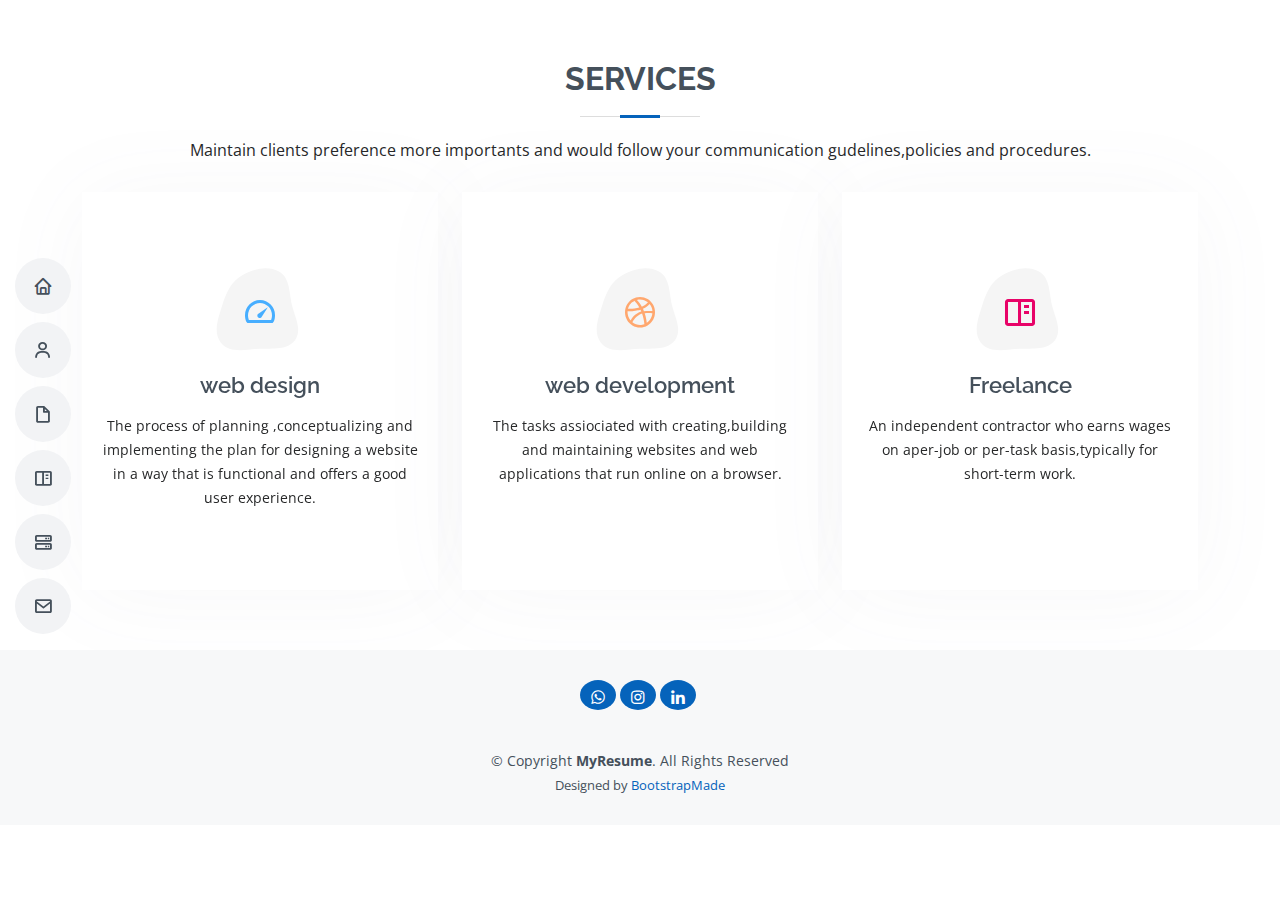
<file: services.html>
<!DOCTYPE html>
<html lang="en">

<head>
  <meta charset="utf-8">
  <meta content="width=device-width, initial-scale=1.0" name="viewport">

  <title>MyResume Bootstrap Template - Index</title>
  <meta content="" name="description">
  <meta content="" name="keywords">

  <!-- Favicons -->
  <link href="assets/img/favicon.png" rel="icon">
  <link href="assets/img/apple-touch-icon.png" rel="apple-touch-icon">

  <!-- Google Fonts -->
  <link href="https://fonts.googleapis.com/css?family=Open+Sans:300,300i,400,400i,600,600i,700,700i|Raleway:300,300i,400,400i,500,500i,600,600i,700,700i|Poppins:300,300i,400,400i,500,500i,600,600i,700,700i" rel="stylesheet">

  <!-- Vendor CSS Files -->
  <link href="assets/vendor/aos/aos.css" rel="stylesheet">
  <link href="assets/vendor/bootstrap/css/bootstrap.min.css" rel="stylesheet">
  <link href="assets/vendor/bootstrap-icons/bootstrap-icons.css" rel="stylesheet">
  <link href="assets/vendor/boxicons/css/boxicons.min.css" rel="stylesheet">
  <link href="assets/vendor/glightbox/css/glightbox.min.css" rel="stylesheet">
  <link href="assets/vendor/swiper/swiper-bundle.min.css" rel="stylesheet">

  <!-- Template Main CSS File -->
  <link href="assets/css/style.css" rel="stylesheet">

  <!-- =======================================================
  * Template Name: MyResume
  * Updated: Jun 13 2023 with Bootstrap v5.3.0
  * Template URL: https://bootstrapmade.com/free-html-bootstrap-template-my-resume/
  * Author: BootstrapMade.com
  * License: https://bootstrapmade.com/license/
  ======================================================== -->
</head>

<body>

  <!-- ======= Mobile nav toggle button ======= -->
  <!-- <button type="button" class="mobile-nav-toggle d-xl-none"><i class="bi bi-list mobile-nav-toggle"></i></button> -->
  <i class="bi bi-list mobile-nav-toggle d-lg-none"></i>
  <!-- ======= Header ======= -->
  <header id="header" class="d-flex flex-column justify-content-center">

    <nav id="navbar" class="navbar nav-menu">
      <ul>
        <li><a href="index.html" class="nav-link scrollto "><i class="bx bx-home"></i> <span>Home</span></a></li>
        <li><a href="about.html" class="nav-link scrollto"><i class="bx bx-user"></i> <span>About</span></a></li>
        <li><a href="resume.html" class="nav-link scrollto"><i class="bx bx-file-blank"></i> <span>Resume</span></a></li>
        <li><a href="hobbies.html" class="nav-link scrollto"><i class="bx bx-book-content"></i> <span>Hobbies</span></a></li>
        <li><a href="services.html" class="nav-link scrollto"><i class="bx bx-server"></i> <span>Services</span></a></li>
        <li><a href="contact.html" class="nav-link scrollto"><i class="bx bx-envelope"></i> <span>Contact</span></a></li>
      </ul>
    </nav><!-- .nav-menu -->

  </header><!-- End Header -->
  <section id="services" class="services">
    <div class="container" data-aos="fade-up">

      <div class="section-title">
        <h2>Services</h2>
       <p>Maintain clients preference more importants and would follow your communication gudelines,policies and procedures.</p>
      </div>

      <div class="row">

        <div class="col-lg-4 col-md-6 d-flex align-items-stretch" data-aos="zoom-in" data-aos-delay="100">
          <div class="icon-box iconbox-blue">
            <div class="icon">
              <svg width="100" height="100" viewBox="0 0 600 600" xmlns="http://www.w3.org/2000/svg">
                <path stroke="none" stroke-width="0" fill="#f5f5f5" d="M300,521.0016835830174C376.1290562159157,517.8887921683347,466.0731472004068,529.7835943286574,510.70327084640275,468.03025145048787C554.3714126377745,407.6079735673963,508.03601936045806,328.9844924480964,491.2728898941984,256.3432110539036C474.5976632858925,184.082847569629,479.9380746630129,96.60480741107993,416.23090153303,58.64404602377083C348.86323505073057,18.502131276798302,261.93793281208167,40.57373210992963,193.5410806939664,78.93577620505333C130.42746243093433,114.334589627462,98.30271207620316,179.96522072025542,76.75703585869454,249.04625023123273C51.97151888228291,328.5150500222984,13.704378332031375,421.85034740162234,66.52175969318436,486.19268352777647C119.04800174914682,550.1803526380478,217.28368757567262,524.383925680826,300,521.0016835830174"></path>
              </svg>
              <i class="bx bx-tachometer"></i>
            </div>
            <h4><a href="">web design</a></h4>
           <p>The process of planning ,conceptualizing and implementing the plan for designing a website in a way that is functional and offers a good user experience.</p>
          </div>
        </div>
        <div class="col-lg-4 col-md-6 d-flex align-items-stretch" data-aos="zoom-in" data-aos-delay="100">
          <div class="icon-box iconbox-orange">
            <div class="icon">
              <svg width="100" height="100" viewBox="0 0 600 600" xmlns="http://www.w3.org/2000/svg">
                <path stroke="none" stroke-width="0" fill="#f5f5f5" d="M300,521.0016835830174C376.1290562159157,517.8887921683347,466.0731472004068,529.7835943286574,510.70327084640275,468.03025145048787C554.3714126377745,407.6079735673963,508.03601936045806,328.9844924480964,491.2728898941984,256.3432110539036C474.5976632858925,184.082847569629,479.9380746630129,96.60480741107993,416.23090153303,58.64404602377083C348.86323505073057,18.502131276798302,261.93793281208167,40.57373210992963,193.5410806939664,78.93577620505333C130.42746243093433,114.334589627462,98.30271207620316,179.96522072025542,76.75703585869454,249.04625023123273C51.97151888228291,328.5150500222984,13.704378332031375,421.85034740162234,66.52175969318436,486.19268352777647C119.04800174914682,550.1803526380478,217.28368757567262,524.383925680826,300,521.0016835830174"></path>
              </svg>
              <i class="bx bxl-dribbble"></i>
            </div>
            <h4><a href="">web development</a></h4>
           <p>The tasks assiociated with creating,building and maintaining websites and web applications that run online on a browser.</p>
          </div>
        </div>

        <div class="col-lg-4 col-md-6 d-flex align-items-stretch" data-aos="zoom-in" data-aos-delay="100">
          <div class="icon-box iconbox-pink">
            <div class="icon">
              <svg width="100" height="100" viewBox="0 0 600 600" xmlns="http://www.w3.org/2000/svg">
                <path stroke="none" stroke-width="0" fill="#f5f5f5" d="M300,521.0016835830174C376.1290562159157,517.8887921683347,466.0731472004068,529.7835943286574,510.70327084640275,468.03025145048787C554.3714126377745,407.6079735673963,508.03601936045806,328.9844924480964,491.2728898941984,256.3432110539036C474.5976632858925,184.082847569629,479.9380746630129,96.60480741107993,416.23090153303,58.64404602377083C348.86323505073057,18.502131276798302,261.93793281208167,40.57373210992963,193.5410806939664,78.93577620505333C130.42746243093433,114.334589627462,98.30271207620316,179.96522072025542,76.75703585869454,249.04625023123273C51.97151888228291,328.5150500222984,13.704378332031375,421.85034740162234,66.52175969318436,486.19268352777647C119.04800174914682,550.1803526380478,217.28368757567262,524.383925680826,300,521.0016835830174"></path>
              </svg>
              <i class="bx bx-book-content"></i>
            </div>
            <h4><a href="">Freelance</a></h4>
            <p>An independent contractor who earns wages on aper-job or per-task basis,typically for short-term work.</p>
          </div>
        </div>

      
      </div>

    </div>
  </section><!-- End Services Section -->


  <footer id="footer">
    <div class="container">
      <div class="social-links">
        <a href="https://wa.me/7356439929" class="Whatsapp"><i class="bx bxl-whatsapp"></i></a>
        <a href="https://instagram.com/elowen_fern?igshid=MmIzYWVlNDQ5Yg==" class="instagram"><i class="bx bxl-instagram"></i></a>
        <a href="https://in.linkedin.com/in/athira-k-525542283" class="linkedin"><i class="bx bxl-linkedin"></i></a>
      </div>
      <div class="copyright">
        &copy; Copyright <strong><span>MyResume</span></strong>. All Rights Reserved
      </div>
      <div class="credits">
        <!-- All the links in the footer should remain intact. -->
        <!-- You can delete the links only if you purchased the pro version. -->
        <!-- Licensing information: [license-url] -->
        <!-- Purchase the pro version with working PHP/AJAX contact form: https://bootstrapmade.com/free-html-bootstrap-template-my-resume/ -->
        Designed by <a href="https://bootstrapmade.com/">BootstrapMade</a>
      </div>
    </div>
  </footer><!-- End Footer -->

  <div id="preloader"></div>
  <a href="#" class="back-to-top d-flex align-items-center justify-content-center"><i class="bi bi-arrow-up-short"></i></a>

  <!-- Vendor JS Files -->
  <script src="assets/vendor/purecounter/purecounter_vanilla.js"></script>
  <script src="assets/vendor/aos/aos.js"></script>
  <script src="assets/vendor/bootstrap/js/bootstrap.bundle.min.js"></script>
  <script src="assets/vendor/glightbox/js/glightbox.min.js"></script>
  <script src="assets/vendor/isotope-layout/isotope.pkgd.min.js"></script>
  <script src="assets/vendor/swiper/swiper-bundle.min.js"></script>
  <script src="assets/vendor/typed.js/typed.umd.js"></script>
  <script src="assets/vendor/waypoints/noframework.waypoints.js"></script>
  <script src="assets/vendor/php-email-form/validate.js"></script>

  <!-- Template Main JS File -->
  <script src="assets/js/main.js"></script>

</body>

</html>
</file>
<file: assets/css/style.css>
/**
* Template Name: MyResume
* Updated: Jun 13 2023 with Bootstrap v5.3.0
* Template URL: https://bootstrapmade.com/free-html-bootstrap-template-my-resume/
* Author: BootstrapMade.com
* License: https://bootstrapmade.com/license/
*/

/*--------------------------------------------------------------
# General
--------------------------------------------------------------*/
body {
  font-family: "Open Sans", sans-serif;
  color: #272829;
}

a {
  color: #0563bb;
  text-decoration: none;
}

a:hover {
  color: #067ded;
  text-decoration: none;
}

h1,
h2,
h3,
h4,
h5,
h6 {
  font-family: "Raleway", sans-serif;
}

/*--------------------------------------------------------------
# Back to top button
--------------------------------------------------------------*/
.back-to-top {
  position: fixed;
  visibility: hidden;
  opacity: 0;
  right: 15px;
  bottom: 15px;
  z-index: 996;
  background: #0563bb;
  width: 40px;
  height: 40px;
  border-radius: 50px;
  transition: all 0.4s;
}

.back-to-top i {
  font-size: 28px;
  color: #fff;
  line-height: 0;
}

.back-to-top:hover {
  background: #0678e3;
  color: #fff;
}

.back-to-top.active {
  visibility: visible;
  opacity: 1;
}

/*--------------------------------------------------------------
# Preloader
--------------------------------------------------------------*/
#preloader {
  position: fixed;
  top: 0;
  left: 0;
  right: 0;
  bottom: 0;
  z-index: 9999;
  overflow: hidden;
  background: #fff;
}

#preloader:before {
  content: "";
  position: fixed;
  top: calc(50% - 30px);
  left: calc(50% - 30px);
  border: 6px solid #0563bb;
  border-top-color: #fff;
  border-bottom-color: #fff;
  border-radius: 50%;
  width: 60px;
  height: 60px;
  animation: animate-preloader 1s linear infinite;
}

@keyframes animate-preloader {
  0% {
    transform: rotate(0deg);
  }

  100% {
    transform: rotate(360deg);
  }
}

/*--------------------------------------------------------------
# Disable aos animation delay on mobile devices
--------------------------------------------------------------*/
@media screen and (max-width: 768px) {
  [data-aos-delay] {
    transition-delay: 0 !important;
  }
}

/*--------------------------------------------------------------
# Header
--------------------------------------------------------------*/
#header {
  position: fixed;
  top: 0;
  left: 0;
  bottom: 0;
  z-index: 9997;
  transition: all 0.5s;
  padding: 15px;
  overflow-y: auto;
}

@media (max-width: 991px) {
  #header {
    width: 300px;
    background: #fff;
    border-right: 1px solid #e6e9ec;
    left: -300px;
  }
}

@media (min-width: 991px) {
  #main {
    margin-left: 100px;
  }
}

/*--------------------------------------------------------------
# Navigation Menu
--------------------------------------------------------------*/
/**
* Desktop Navigation 
*/
.nav-menu {
  padding: 0;
  display: block;
}

.nav-menu * {
  margin: 0;
  padding: 0;
  list-style: none;
}

.nav-menu>ul>li {
  position: relative;
  white-space: nowrap;
}

.nav-menu a,
.nav-menu a:focus {
  display: flex;
  align-items: center;
  color: #45505b;
  padding: 10px 18px;
  margin-bottom: 8px;
  transition: 0.3s;
  font-size: 15px;
  border-radius: 50px;
  background: #f2f3f5;
  height: 56px;
  width: 100%;
  overflow: hidden;
  transition: 0.3s;
}

.nav-menu a i,
.nav-menu a:focus i {
  font-size: 20px;
}

.nav-menu a span,
.nav-menu a:focus span {
  padding: 0 5px 0 7px;
  color: #45505b;
}

@media (min-width: 992px) {

  .nav-menu a,
  .nav-menu a:focus {
    width: 56px;
  }

  .nav-menu a span,
  .nav-menu a:focus span {
    display: none;
    color: #fff;
  }
}

.nav-menu a:hover,
.nav-menu .active,
.nav-menu .active:focus,
.nav-menu li:hover>a {
  color: #fff;
  background: #0563bb;
}

.nav-menu a:hover span,
.nav-menu .active span,
.nav-menu .active:focus span,
.nav-menu li:hover>a span {
  color: #fff;
}

.nav-menu a:hover,
.nav-menu li:hover>a {
  width: 100%;
  color: #fff;
}

.nav-menu a:hover span,
.nav-menu li:hover>a span {
  display: block;
}

/**
* Mobile Navigation 
*/
.mobile-nav-toggle {
  position: fixed;
  right: 10px;
  top: 10px;
  z-index: 9998;
  border: 0;
  background: none;
  font-size: 28px;
  transition: all 0.4s;
  outline: none !important;
  line-height: 0;
  cursor: pointer;
  border-radius: 50px;
  padding: 5px;
}

.mobile-nav-toggle i {
  color: #45505b;
}

.mobile-nav-active {
  overflow: hidden;
}

.mobile-nav-active #header {
  left: 0;
}

.mobile-nav-active .mobile-nav-toggle {
  color: #fff;
  background-color: #0563bb;
}

/*--------------------------------------------------------------
# Hero Section
--------------------------------------------------------------*/
#hero {
  width: 100%;
  height: 100vh;
  background: url("../img/HE.jpg") top right no-repeat;
  background-size:100% 100%;
  position: relative;
}

@media (min-width: 992px) {
  #hero {
    padding-left: 160px;
  }
}

#hero:before {
  content: "";
  background: rgba(255, 255, 255, 0.8);
  position: absolute;
  bottom: 0;
  top: 0;
  left: 0;
  right: 0;
}

#hero h1 {
  margin: 0;
  font-size: 64px;
  font-weight: 700;
  line-height: 56px;
  color: #45505b;
}

#hero p {
  color: #45505b;
  margin: 15px 0 0 0;
  font-size: 26px;
  font-family: "Poppins", sans-serif;
}

#hero p span {
  color: #0563bb;
  letter-spacing: 1px;
}

#hero .social-links {
  margin-top: 30px;
}

#hero .social-links a {
  font-size: 24px;
  display: inline-block;
  color: #45505b;
  line-height: 1;
  margin-right: 20px;
  transition: 0.3s;
}

#hero .social-links a:hover {
  color: #0563bb;
}

@media (max-width: 992px) {
  #hero {
    text-align: center;
  }

  #hero h1 {
    font-size: 32px;
    line-height: 36px;
  }

  #hero p {
    margin-top: 10px;
    font-size: 20px;
    line-height: 24px;
  }
}

/*--------------------------------------------------------------
# Sections General
--------------------------------------------------------------*/
section {
  padding: 60px 0;
  overflow: hidden;
}

.section-title {
  text-align: center;
  padding-bottom: 30px;
}

.section-title h2 {
  font-size: 32px;
  font-weight: bold;
  text-transform: uppercase;
  margin-bottom: 20px;
  padding-bottom: 20px;
  position: relative;
  color: #45505b;
}

 .section-title h2::before {
  content: "";
  position: absolute;
  display: block;
  width: 120px;
  height: 1px;
  background: #ddd;
  bottom: 1px;
  left: calc(50% - 60px);
}

 .section-title h2::after {
  content: "";
  position: absolute;
  display: block;
  width: 40px;
  height: 3px;
  background: #0563bb;
  bottom: 0;
  left: calc(50% - 20px);
} 

.section-title p {
  margin-bottom: 0;
}

/*--------------------------------------------------------------
# About
--------------------------------------------------------------*/
.about .content h3 {
  font-weight: 700;
  font-size: 26px;
  color: #728394;
}

.about .content ul {
  list-style: none;
  padding: 0;
}

.about .content ul li {
  margin-bottom: 20px;
  display: flex;
  align-items: center;
}

.about .content ul strong {
  margin-right: 10px;
}

.about .content ul i {
  font-size: 16px;
  margin-right: 5px;
  color: #0563bb;
  line-height: 0;
}

.about .content p:last-child {
  margin-bottom: 0;
}

/*--------------------------------------------------------------
# Facts
--------------------------------------------------------------*/
/* .facts .count-box {
  padding: 30px 30px 25px 30px;
  margin-top: 30px;
  width: 100%;
  position: relative;
  text-align: center;
  background: #fff;
}

.facts .count-box i {
  position: absolute;
  top: -25px;
  left: 50%;
  transform: translateX(-50%);
  font-size: 24px;
  background: #0563bb;
  color: #fff;
  border-radius: 50px;
  display: inline-flex;
  align-items: center;
  justify-content: center;
  width: 48px;
  height: 48px;
}

.facts .count-box span {
  font-size: 36px;
  display: block;
  font-weight: 600;
  color: #011426;
}

.facts .count-box p {
  padding: 0;
  margin: 0;
  font-family: "Raleway", sans-serif;
  font-size: 14px;
} */

/*--------------------------------------------------------------
# Akills
--------------------------------------------------------------*/
.skills .progress {
  height: 60px;
  display: block;
  background: none;
  border-radius: 0;
}

.skills .progress .skill {
  padding: 10px 0;
  margin: 0;
  text-transform: uppercase;
  display: block;
  font-weight: 600;
  font-family: "Poppins", sans-serif;
  color: #45505b;
}

 .skills .progress .skill .val {
  float: right;
  font-style: normal;
} 

 .skills .progress-bar-wrap {
  background: #f2f3f5;
} 

.skills .progress-bar {
  width: 1px;
  height: 10px;
  transition: 0.9s;
  background-color: #0563bb;
}

/*--------------------------------------------------------------
# Resume
--------------------------------------------------------------*/
.resume .resume-title {
  font-size: 26px;
  font-weight: 700;
  margin-top: 20px;
  margin-bottom: 20px;
  color: #45505b;
}

.resume .resume-item {
  padding: 0 0 20px 20px;
  margin-top: -2px;
  border-left: 2px solid #0563bb;
  position: relative;
}

.resume .resume-item h4 {
  line-height: 18px;
  font-size: 18px;
  font-weight: 600;
  text-transform: uppercase;
  font-family: "Poppins", sans-serif;
  color: #0563bb;
  margin-bottom: 10px;
}

.resume .resume-item h5 {
  font-size: 16px;
  background: #f7f8f9;
  padding: 5px 15px;
  display: inline-block;
  font-weight: 600;
  margin-bottom: 10px;
}

.resume .resume-item ul {
  padding-left: 20px;
}

.resume .resume-item ul li {
  padding-bottom: 10px;
}

.resume .resume-item:last-child {
  padding-bottom: 0;
}

.resume .resume-item::before {
  content: "";
  position: absolute;
  width: 16px;
  height: 16px;
  border-radius: 50px;
  left: -9px;
  top: 0;
  background: #fff;
  border: 2px solid #0563bb;
}

/*--------------------------------------------------------------
# Portfolio
--------------------------------------------------------------*/
.portfolio .portfolio-item {
  margin-bottom: 30px;
}

.portfolio #portfolio-flters {
  padding: 0;
  margin: 0 auto 20px auto;
  list-style: none;
  text-align: center;
  background: #fff;
  border-radius: 20px;
  padding: 2px 15px;
}

 .portfolio #portfolio-flters li {
  cursor: pointer;
  display: inline-block;
  padding: 10px 15px;
  font-size: 14px;
  font-weight: 600;
  line-height: 1;
  text-transform: uppercase;
  color: #272829;
  margin-bottom: 5px;
  transition: all 0.3s ease-in-out;
}  

.portfolio #portfolio-flters li:hover,
.portfolio #portfolio-flters li.filter-active {
  color: #0563bb;
}

.portfolio #portfolio-flters li:last-child {
  margin-right: 0;
}

.portfolio .portfolio-wrap {
  transition: 0.3s;
  position: relative;
  overflow: hidden;
  z-index: 1;
  background:black;
  width: 250px;
}
 .portfolio .portfolio-wrap::before {
  content: "";
  background: rgba(255, 255, 255, 0.7);
  position: absolute;
  left: 30px;
  right: 30px;
  top: 30px;
  bottom: 30px;
  transition: all ease-in-out 0.3s;
  z-index: 2;
  opacity: 0;
} 

 .portfolio .portfolio-wrap .portfolio-info {
  opacity: 0;
  position: absolute;
  top: 0;
  left: 0;
  right: 0;
  bottom: 0;
  text-align: center;
  z-index: 3;
  transition: all ease-in-out 0.3s;
  display: flex;
  flex-direction: column;
  justify-content: center;
  align-items: center;
} 

/* .portfolio .portfolio-wrap .portfolio-info::before {
  display: block;
  content: "";
  width: 48px;
  height: 48px;
  position: absolute;
  top: 35px;
  left: 35px;
  border-top: 3px solid #d7dce1;
  border-left: 3px solid #d7dce1;
  transition: all 0.5s ease 0s;
  z-index: 9994;
} */

/* .portfolio .portfolio-wrap .portfolio-info::after {
  display: block;
  content: "";
  width: 48px;
  height: 48px;
  position: absolute;
  bottom: 35px;
  right: 35px;
  border-bottom: 3px solid #d7dce1;
  border-right: 3px solid #d7dce1;
  transition: all 0.5s ease 0s;
  z-index: 9994;
} */

.portfolio .portfolio-wrap .portfolio-info h4 {
  font-size: 20px;
  color: #45505b;
  font-weight: 600;
}

.portfolio .portfolio-wrap:hover::before {
  top: 0;
  left: 0;
  right: 0;
  bottom: 0;
  opacity: 1;
}

.portfolio .portfolio-wrap:hover .portfolio-info {
  opacity: 1;
}

.portfolio .portfolio-wrap:hover .portfolio-info::before {
  top: 15px;
  left: 15px;
}

.portfolio .portfolio-wrap:hover .portfolio-info::after {
  bottom: 15px;
  right: 15px;
}


/*--------------------------------------------------------------
# Services
--------------------------------------------------------------*/
.services .icon-box {
  text-align: center;
  padding: 70px 20px 80px 20px;
  transition: all ease-in-out 0.3s;
  background: #fff;
  box-shadow: 0px 5px 90px 0px rgba(110, 123, 131, 0.05);
}

.services .icon-box .icon {
  margin: 0 auto;
  width: 100px;
  height: 100px;
  display: flex;
  align-items: center;
  justify-content: center;
  transition: ease-in-out 0.3s;
  position: relative;
}

.services .icon-box .icon i {
  font-size: 36px;
  transition: 0.5s;
  position: relative;
}

.services .icon-box .icon svg {
  position: absolute;
  top: 0;
  left: 0;
}

.services .icon-box .icon svg path {
  transition: 0.5s;
  fill: #f5f5f5;
}

.services .icon-box h4 {
  font-weight: 600;
  margin: 10px 0 15px 0;
  font-size: 22px;
}

.services .icon-box h4 a {
  color: #45505b;
  transition: ease-in-out 0.3s;
}

.services .icon-box p {
  line-height: 24px;
  font-size: 14px;
  margin-bottom: 0;
}

.services .icon-box:hover {
  border-color: #fff;
  box-shadow: 0px 0 35px 0 rgba(0, 0, 0, 0.08);
}

.services .iconbox-blue i {
  color: #47aeff;
}

.services .iconbox-blue:hover .icon i {
  color: #fff;
}

.services .iconbox-blue:hover .icon path {
  fill: #47aeff;
}

.services .iconbox-orange i {
  color: #ffa76e;
}

.services .iconbox-orange:hover .icon i {
  color: #fff;
}

.services .iconbox-orange:hover .icon path {
  fill: #ffa76e;
}

.services .iconbox-pink i {
  color: #e80368;
}

.services .iconbox-pink:hover .icon i {
  color: #fff;
}

.services .iconbox-pink:hover .icon path {
  fill: #e80368;
}

.services .iconbox-yellow i {
  color: #ffbb2c;
}

.services .iconbox-yellow:hover .icon i {
  color: #fff;
}

.services .iconbox-yellow:hover .icon path {
  fill: #ffbb2c;
}

.services .iconbox-red i {
  color: #ff5828;
}

.services .iconbox-red:hover .icon i {
  color: #fff;
}

.services .iconbox-red:hover .icon path {
  fill: #ff5828;
}

.services .iconbox-teal i {
  color: #11dbcf;
}

.services .iconbox-teal:hover .icon i {
  color: #fff;
}

.services .iconbox-teal:hover .icon path {
  fill: #11dbcf;
}

/*--------------------------------------------------------------
# Testimonials
--------------------------------------------------------------*/
.testimonials .section-header {
  margin-bottom: 40px;
}

.testimonials .testimonials-carousel,
.testimonials .testimonials-slider {
  overflow: hidden;
}

.testimonials .testimonial-item {
  text-align: center;
}

.testimonials .testimonial-item .testimonial-img {
  width: 120px;
  border-radius: 50%;
  border: 4px solid #fff;
  margin: 0 auto;
}

.testimonials .testimonial-item h3 {
  font-size: 20px;
  font-weight: bold;
  margin: 10px 0 5px 0;
  color: #111;
}

.testimonials .testimonial-item h4 {
  font-size: 14px;
  color: #999;
  margin: 0 0 15px 0;
}

.testimonials .testimonial-item .quote-icon-left,
.testimonials .testimonial-item .quote-icon-right {
  color: #90c8fc;
  font-size: 26px;
}

.testimonials .testimonial-item .quote-icon-left {
  display: inline-block;
  left: -5px;
  position: relative;
}

.testimonials .testimonial-item .quote-icon-right {
  display: inline-block;
  right: -5px;
  position: relative;
  top: 10px;
}

.testimonials .testimonial-item p {
  font-style: italic;
  margin: 0 auto 15px auto;
}

.testimonials .swiper-pagination {
  margin-top: 20px;
  position: relative;
}

.testimonials .swiper-pagination .swiper-pagination-bullet {
  width: 12px;
  height: 12px;
  background-color: #fff;
  opacity: 1;
  border: 1px solid #0563bb;
}

.testimonials .swiper-pagination .swiper-pagination-bullet-active {
  background-color: #0563bb;
}

@media (min-width: 992px) {
  .testimonials .testimonial-item p {
    width: 80%;
  }
}

/*--------------------------------------------------------------
# Contact
--------------------------------------------------------------*/
.contact .info {
  width: 100%;
  background: #fff;
}

.contact .info i {
  font-size: 20px;
  color: #0563bb;
  float: left;
  width: 44px;
  height: 44px;
  background: #eef7ff;
  display: flex;
  justify-content: center;
  align-items: center;
  border-radius: 50px;
  transition: all 0.3s ease-in-out;
}

.contact .info h4 {
  padding: 0 0 0 60px;
  font-size: 22px;
  font-weight: 600;
  margin-bottom: 5px;
  color: #45505b;
}

.contact .info p {
  padding: 0 0 0 60px;
  margin-bottom: 0;
  font-size: 14px;
  color: #728394;
}

.contact .info .email,
.contact .info .phone {
  margin-top: 40px;
}

.contact .info .email:hover i,
.contact .info .address:hover i,
.contact .info .phone:hover i {
  background: #0563bb;
  color: #fff;
}

.contact .php-email-form {
  width: 100%;
  background: #fff;
}

.contact .php-email-form .form-group {
  padding-bottom: 8px;
}

.contact .php-email-form .error-message {
  display: none;
  color: #fff;
  background: #ed3c0d;
  text-align: left;
  padding: 15px;
  font-weight: 600;
}

.contact .php-email-form .error-message br+br {
  margin-top: 25px;
}

.contact .php-email-form .sent-message {
  display: none;
  color: #fff;
  background: #18d26e;
  text-align: center;
  padding: 15px;
  font-weight: 600;
}

.contact .php-email-form .loading {
  display: none;
  background: #fff;
  text-align: center;
  padding: 15px;
}

.contact .php-email-form .loading:before {
  content: "";
  display: inline-block;
  border-radius: 50%;
  width: 24px;
  height: 24px;
  margin: 0 10px -6px 0;
  border: 3px solid #18d26e;
  border-top-color: #eee;
  animation: animate-loading 1s linear infinite;
}

.contact .php-email-form input,
.contact .php-email-form textarea {
  border-radius: 4px;
  box-shadow: none;
  font-size: 14px;
}

.contact .php-email-form input[type=text],
.contact .php-email-form input[type=email] {
  height: 44px;
}

.contact .php-email-form textarea {
  padding: 10px 12px;
}

.contact .php-email-form button[type=submit] {
  background: #0563bb;
  border: 0;
  padding: 10px 35px;
  color: #fff;
  transition: 0.4s;
  border-radius: 50px;
}

.contact .php-email-form button[type=submit]:hover {
  background: #0678e3;
}

@keyframes animate-loading {
  0% {
    transform: rotate(0deg);
  }

  100% {
    transform: rotate(360deg);
  }
}

/*--------------------------------------------------------------
# Footer
--------------------------------------------------------------*/
#footer {
  background: #f7f8f9;
  color: #45505b;
  font-size: 14px;
  text-align: center;
  padding: 30px 0;
}



#footer .social-links {
  margin: 0 0 40px 0;
  display: flex;
  justify-content: center;
  align-items: center;
}
 #footer .social-links a{
  font-size: 18px;
  background: #0563bb;
  color: #fff;
  line-height: 1;
  padding: 8px 0;
  margin-right: 4px;
  border-radius: 50%;
  text-align: center;
  width: 36px;
  height: 30px;
  transition: 0.3s;
} 

 #footer .social-links a:hover {
  background: #0678e3;
  color: #fff;
  text-decoration: none;
} 

#footer .copyright {
  margin: 0 0 5px 0;
}

#footer .credits {
  font-size: 13px;
}
</file>
